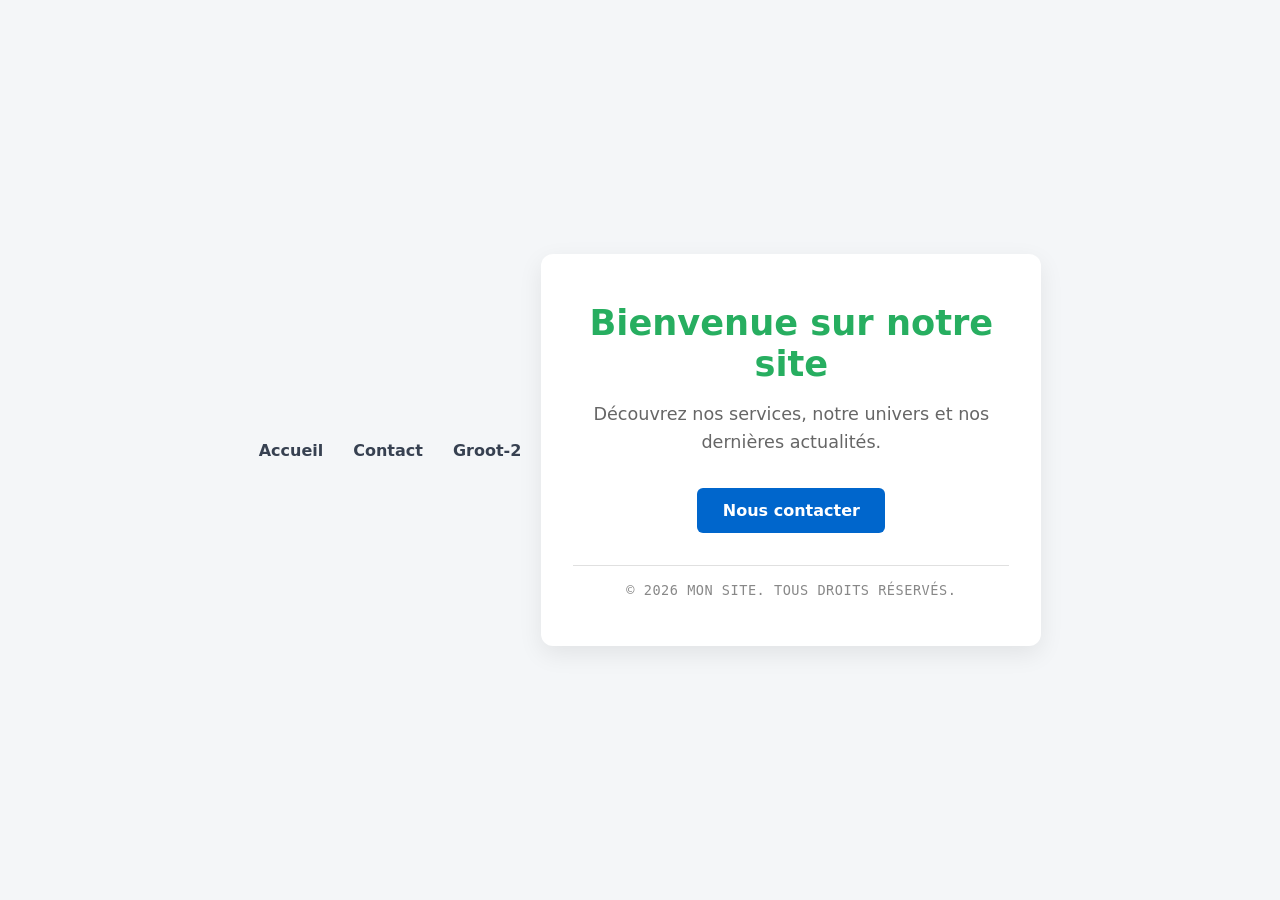
<file: index.html>
<!DOCTYPE html>
<html lang="fr">

<head>
  <meta charset="UTF-8">
  <meta name="viewport" content="width=device-width, initial-scale=1.0">
  <title>Bienvenue</title>
  <link rel="stylesheet" href="css/ligne.css">
</head>

<body>

  <nav class="menu">
    <a href="index.html">Accueil</a>
    <a href="contact.html">Contact</a>
    <a href="groot-2.html">Groot-2</a>
  </nav>

  <main class="container">

    <h1>Bienvenue sur notre site</h1>

    <p>
      Découvrez nos services, notre univers et nos dernières actualités.
    </p>

    <a href="contact.html" class="btn">Nous contacter</a>

    <div class="copyright" style="margin-top: 2rem; font-size: 0.85rem; color: #888;">
      &copy; 2026 Mon Site. Tous droits réservés.
    </div>

  </main>

</body>
</html>
</file>
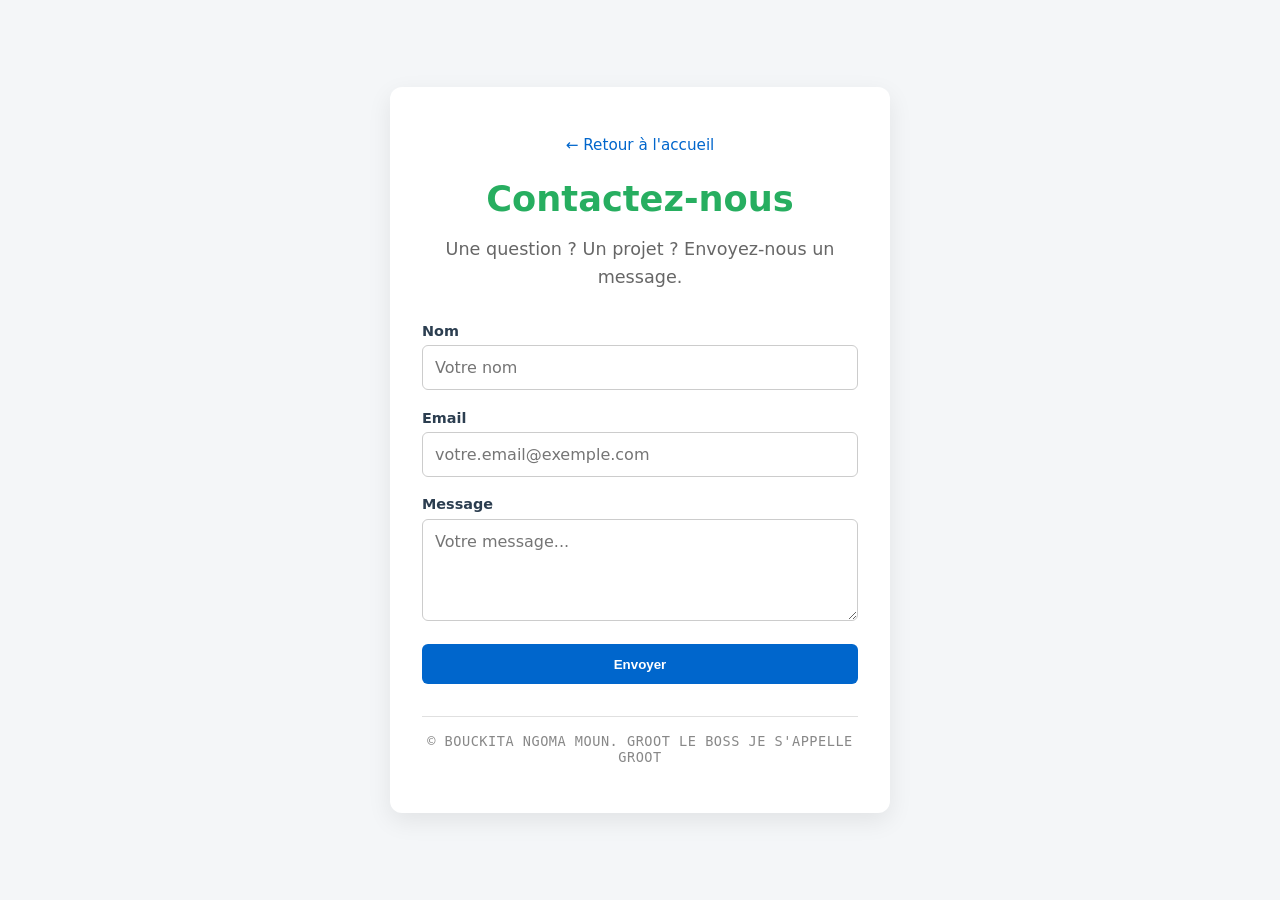
<file: contact.html>
<!DOCTYPE html>
<html lang="fr">
<head>
  <meta charset="UTF-8">
  <meta name="viewport" content="width=device-width, initial-scale=1.0">
  <title>Contact - Notre site</title>
  <link rel="stylesheet" href="css/ligne.css">
</head>
<body>
  <main class="container">
    <a href="index.html" class="back-link">&larr; Retour à l'accueil</a>
    <h1>Contactez-nous</h1>
    <p>Une question ? Un projet ? Envoyez-nous un message.</p>

    <form class="contact-form">
      <div class="form-group">
        <label for="name">Nom</label>
        <input type="text" id="name" name="name" placeholder="Votre nom" required>
      </div>

      <div class="form-group">
        <label for="email">Email</label>
        <input type="email" id="email" name="email" placeholder="votre.email@exemple.com" required>
      </div>

      <div class="form-group">
        <label for="message">Message</label>
        <textarea id="message" name="message" rows="4" placeholder="Votre message..." required></textarea>
      </div>

      <button type="submit" class="btn">Envoyer</button>
    </form>
    <div class="copyright" style="margin-top: 2rem; font-size: 0.85rem; color: #888;">
      &copy; BOUCKITA NGOMA Moun.
	  groot le boss
	  Je s'appelle GROOT
    </div>
  </main>
</body>
</html>
</file>
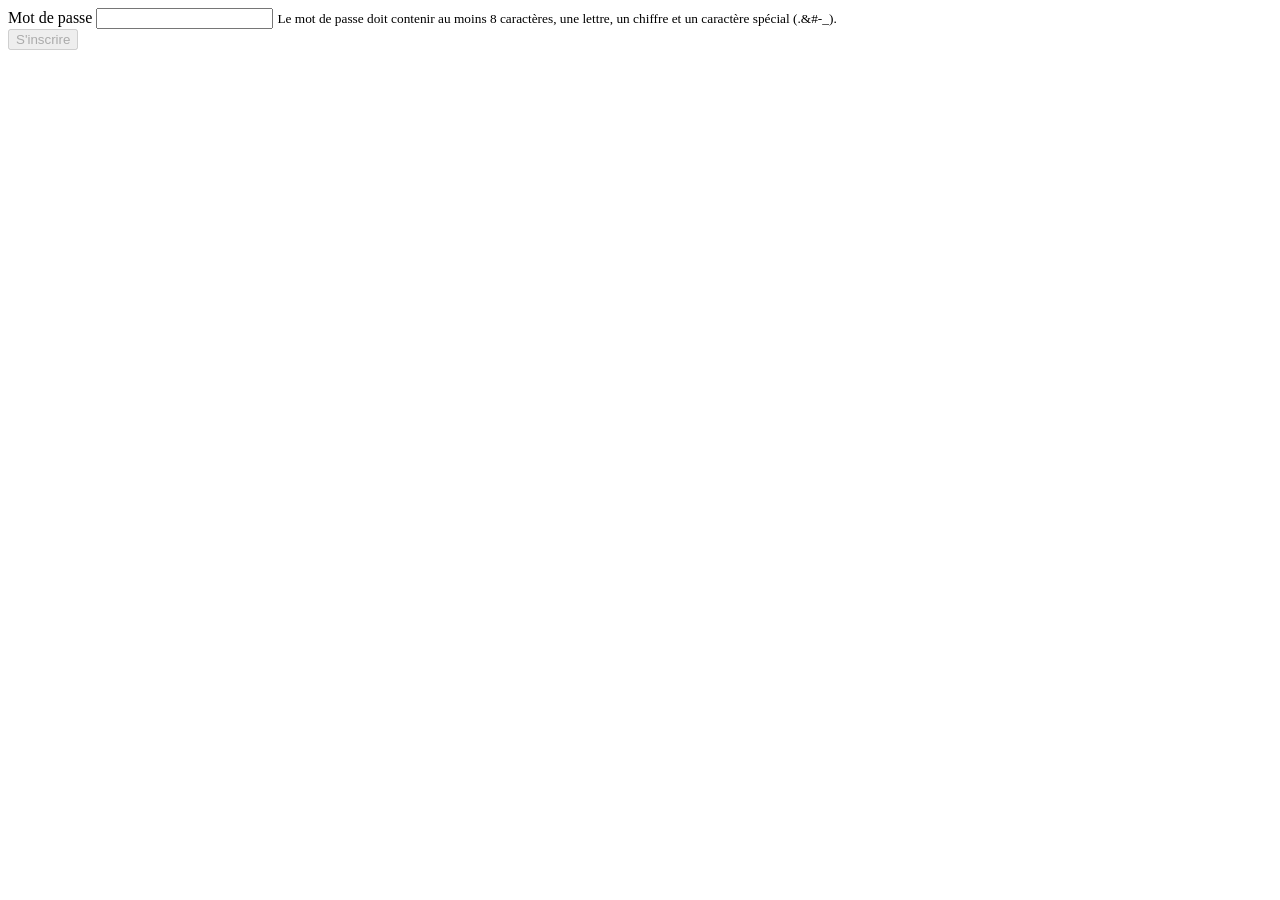
<file: formulaire.html>
<!DOCTYPE html>
<html lang="fr">
<head>
  <meta charset="UTF-8">
  <title>Inscription</title>
</head>
<body>

  <form id="monFormulaire">
  <div class="form-group">
    <label for="password">Mot de passe</label>
    <input type="password" id="password" required>
    <small>Le mot de passe doit contenir au moins 8 caractères, une lettre, un chiffre et un caractère spécial (.&#-_).</small>
    <span id="feedback"></span>
  </div>

  <button type="submit" id="submitBtn" disabled>S'inscrire</button>
</form>

  <script>
    function validerMotDePasse(motDePasse) {
      // au moins 8 caractères, au moins une lettre et au moins un chiffre
      const regex = /^(?=.*[A-Za-z])(?=.*\d)(?=.*[.#_-]).{8,}$/;
      return regex.test(motDePasse);
    }

    const inputPassword = document.getElementById('password');
    const feedback = document.getElementById('feedback');
    const submitBtn = document.getElementById('submitBtn');

    inputPassword.addEventListener('input', (e) => {
      const estValide = validerMotDePasse(e.target.value);

      if (estValide) {
        feedback.textContent = "Mot de passe valide";
        submitBtn.disabled = false;
      } else {
        feedback.textContent = "Mot de passe trop faible";
        submitBtn.disabled = true;
      }
    });
  </script>

</body>
</html>
</file>
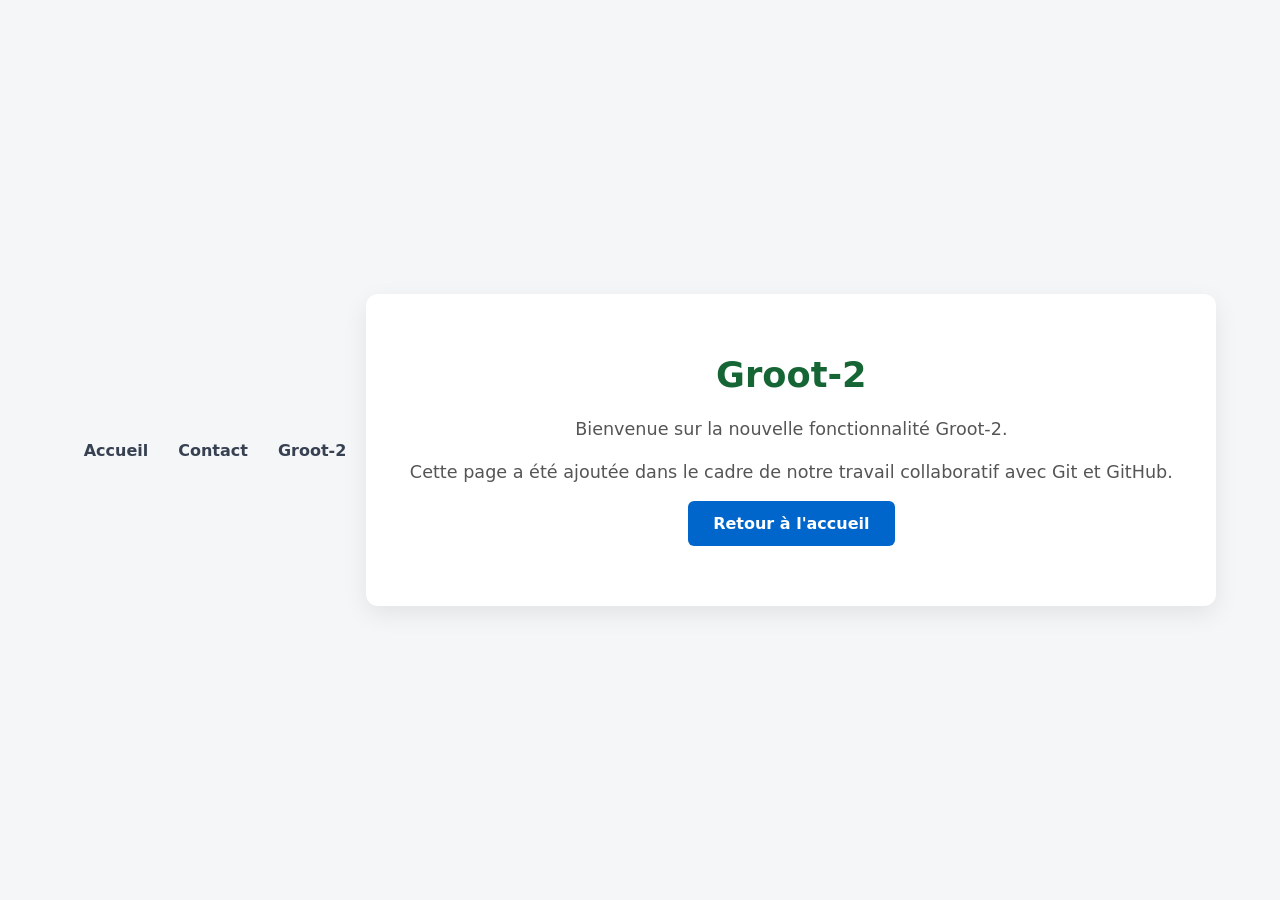
<file: groot-2.html>
<!DOCTYPE html>
<html lang="fr">

<head>
    <meta charset="UTF-8">
    <meta name="viewport" content="width=device-width, initial-scale=1.0">
    <title>Groot-2</title>
    <link rel="stylesheet" href="css/ligne.css">
</head>

<body>

    <nav class="menu">
        <a href="index.html">Accueil</a>
        <a href="contact.html">Contact</a>
        <a href="groot-2.html">Groot-2</a>
    </nav>

    <main class="container groot-page">

        <h1>Groot-2</h1>

        <p>
            Bienvenue sur la nouvelle fonctionnalité Groot-2.
        </p>

        <p>
            Cette page a été ajoutée dans le cadre de notre travail
            collaboratif avec Git et GitHub.
        </p>

        <a href="index.html" class="btn">
            Retour à l'accueil
        </a>

    </main>

</body>

</html>
</file>
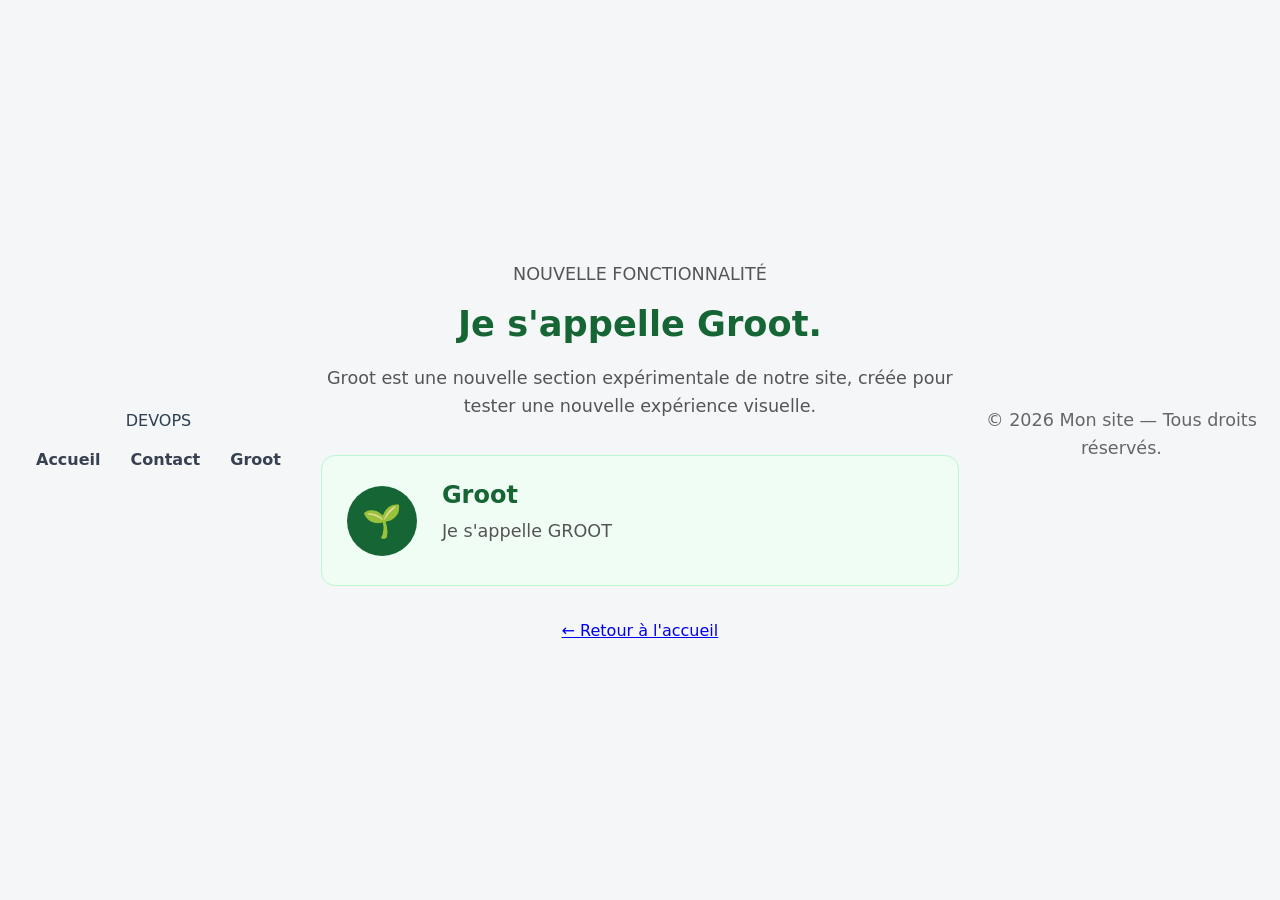
<file: groot.html>
<!DOCTYPE html>
<html lang="fr">
<head>
    <meta charset="UTF-8">
    <meta name="viewport" content="width=device-width, initial-scale=1.0">
    <title>Groot — Mon site</title>
    <link rel="stylesheet" href="css/ligne.css">
</head>

<body>

    <header>
        <nav class="navbar">
            <div class="logo">DEV<span>OPS</span></div>

            <div class="menu">
                <a href="index.html">Accueil</a>
                <a href="contact.html">Contact</a>
                <a href="groot.html">Groot</a>
            </div>
        </nav>
    </header>

    <main>
        <section class="hero groot-page">

            <p class="surtitle">NOUVELLE FONCTIONNALITÉ</p>

            <h1>Je s'appelle Groot.</h1>

            <p class="description">
                Groot est une nouvelle section expérimentale de notre site,
                créée pour tester une nouvelle expérience visuelle.
            </p>

            <div class="groot-card">
                <div class="groot-icon">🌱</div>

                <div>
                    <h2>Groot</h2>
                    <p>
                        Je s'appelle GROOT
                    </p>
                </div>
            </div>

            <a href="index.html" class="button">
                ← Retour à l'accueil
            </a>

        </section>
    </main>

    <footer>
        <p>© 2026 Mon site — Tous droits réservés.</p>
    </footer>

</body>
</html>
</file>
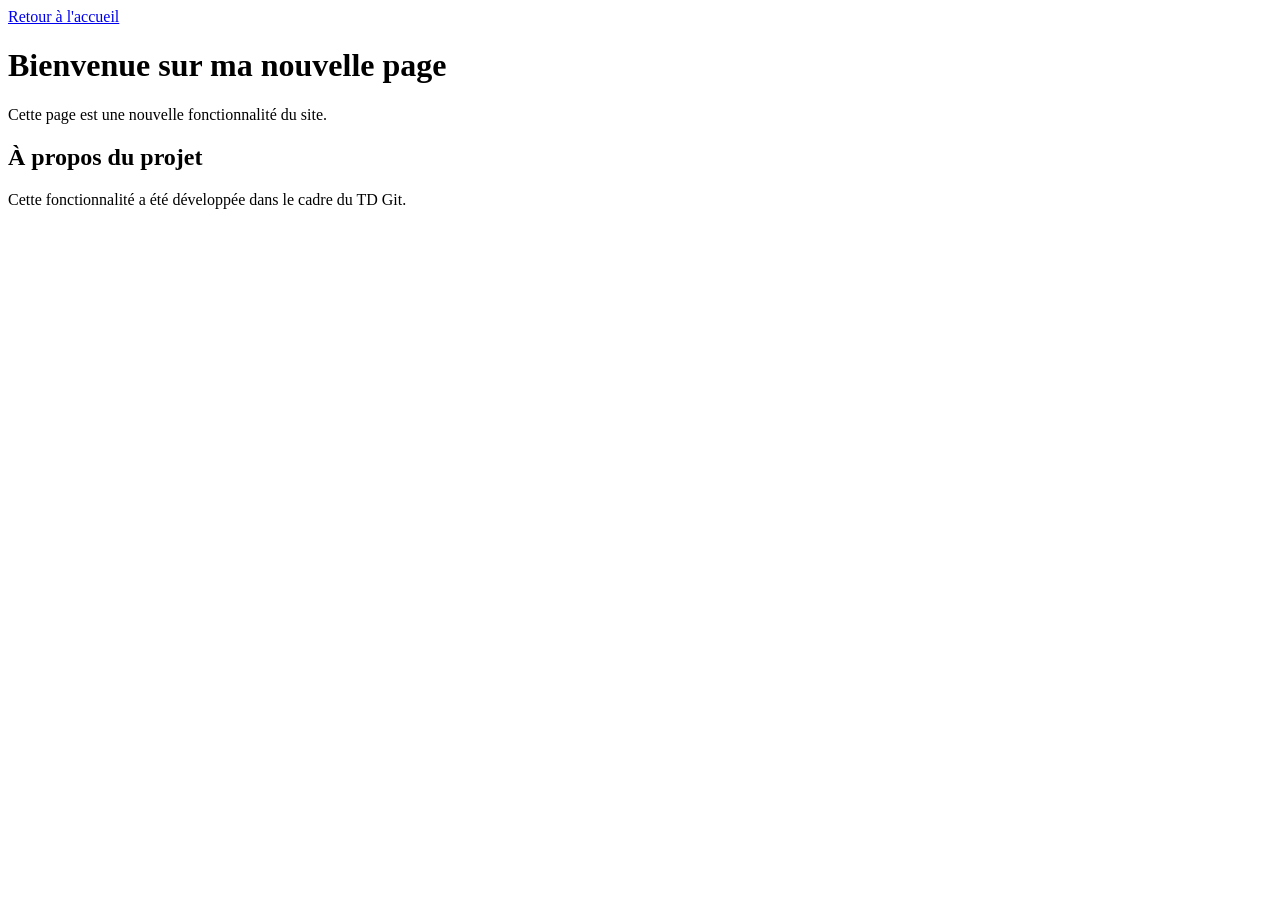
<file: nouvelle-page.html>
<!DOCTYPE html>
<html lang="fr">

<head>
    <meta charset="UTF-8">
    <title>Nouvelle page</title>
</head>

<body>
    <a href="index.html">Retour à l'accueil</a>

    <h1>Bienvenue sur ma nouvelle page</h1>

    <p>
        Cette page est une nouvelle fonctionnalité du site.
    </p>
    <section>
    <h2>À propos du projet</h2>

    <p>
        Cette fonctionnalité a été développée dans le cadre du TD Git.
    </p>
</section>
</body>

</html>
</file>
<file: css/ligne.css>
* {
  box-sizing: border-box;
  margin: 0;
  padding: 0;
}

body {
  font-family: system-ui, -apple-system, sans-serif;
  background-color: #f4f6f8;
  color: #2c3e50;
  display: flex;
  justify-content: center;
  align-items: center;
  min-height: 100vh;
  padding: 1rem;
  text-align: center;
}

.container {
  background: #ffffff;
  padding: 3rem 2rem;
  border-radius: 12px;
  box-shadow: 0 8px 24px rgba(0, 0, 0, 0.08);
  max-width: 500px;
  width: 100%;
}

h1 {
  color: #27ae60;
  font-size: 2.2rem;
  margin-bottom: 1rem;
}

p {
  color: #666666;
  font-size: 1.1rem;
  line-height: 1.6;
  margin-bottom: 2rem;
}

.btn {
  display: inline-block;
  background-color: #0066cc;
  color: #ffffff;
  padding: 0.8rem 1.6rem;
  border-radius: 6px;
  text-decoration: none;
  font-weight: 600;
  transition: background-color 0.2s ease;
}

.btn:hover {
  background-color: #004b99;
}

/* Styles de la page contact */
.back-link {
  display: inline-block;
  margin-bottom: 1.5rem;
  color: #0066cc;
  text-decoration: none;
  font-weight: 500;
  font-size: 0.95rem;
}

.back-link:hover {
  text-decoration: underline;
}

.contact-form {
  text-align: left;
  margin-top: 1.5rem;
}

.form-group {
  margin-bottom: 1.2rem;
}

.form-group label {
  display: block;
  margin-bottom: 0.4rem;
  font-weight: 600;
  font-size: 0.9rem;
  color: #2c3e50;
}

.form-group input,
.form-group textarea {
  width: 100%;
  padding: 0.75rem;
  border: 1px solid #cccccc;
  border-radius: 6px;
  font-size: 1rem;
  font-family: inherit;
  transition: border-color 0.2s;
}

.form-group input:focus,
.form-group textarea:focus {
  outline: none;
  border-color: #0066cc;
}

.contact-form .btn {
  width: 100%;
  border: none;
  cursor: pointer;
}

/* Style copyright - Commit 1 */
.copyright {
  color: #7f8c8d;
  font-family: monospace;
}

/* Style copyright - Commit 2 */
.copyright {
  border-top: 1px solid #e0e0e0;
  padding-top: 1rem;
}

/* Style copyright - Commit 3 */
.copyright {
  font-size: 0.8rem;
  letter-spacing: 0.5px;
  text-transform: uppercase;
}

/* ==============================
   PAGE GROOT
   ============================== */

.groot-page {
    max-width: 850px;
}

.groot-card {
    display: flex;
    align-items: center;
    gap: 25px;

    margin: 35px auto;

    padding: 25px;

    background: #f0fdf4;
    border: 1px solid #bbf7d0;
    border-radius: 14px;

    text-align: left;
}

.groot-icon {
    display: flex;
    justify-content: center;
    align-items: center;

    width: 70px;
    height: 70px;

    background: #166534;
    border-radius: 50%;

    font-size: 32px;
}

.groot-card h2 {
    margin-bottom: 8px;
    color: #166534;
}

.groot-card p {
    color: #4b5563;
    line-height: 1.6;
}
.menu {
    display: flex;
    justify-content: center;
    gap: 30px;
    padding: 20px;
}

.menu a {
    color: #374151;
    text-decoration: none;
    font-weight: 600;
}

.menu a:hover {
    color: #2563eb;
}
.groot-page {
    text-align: center;
    padding: 60px 20px;
}

.groot-page h1 {
    color: #166534;
    margin-bottom: 20px;
}

.groot-page p {
    margin-bottom: 15px;
    color: #555;
}
</file>
